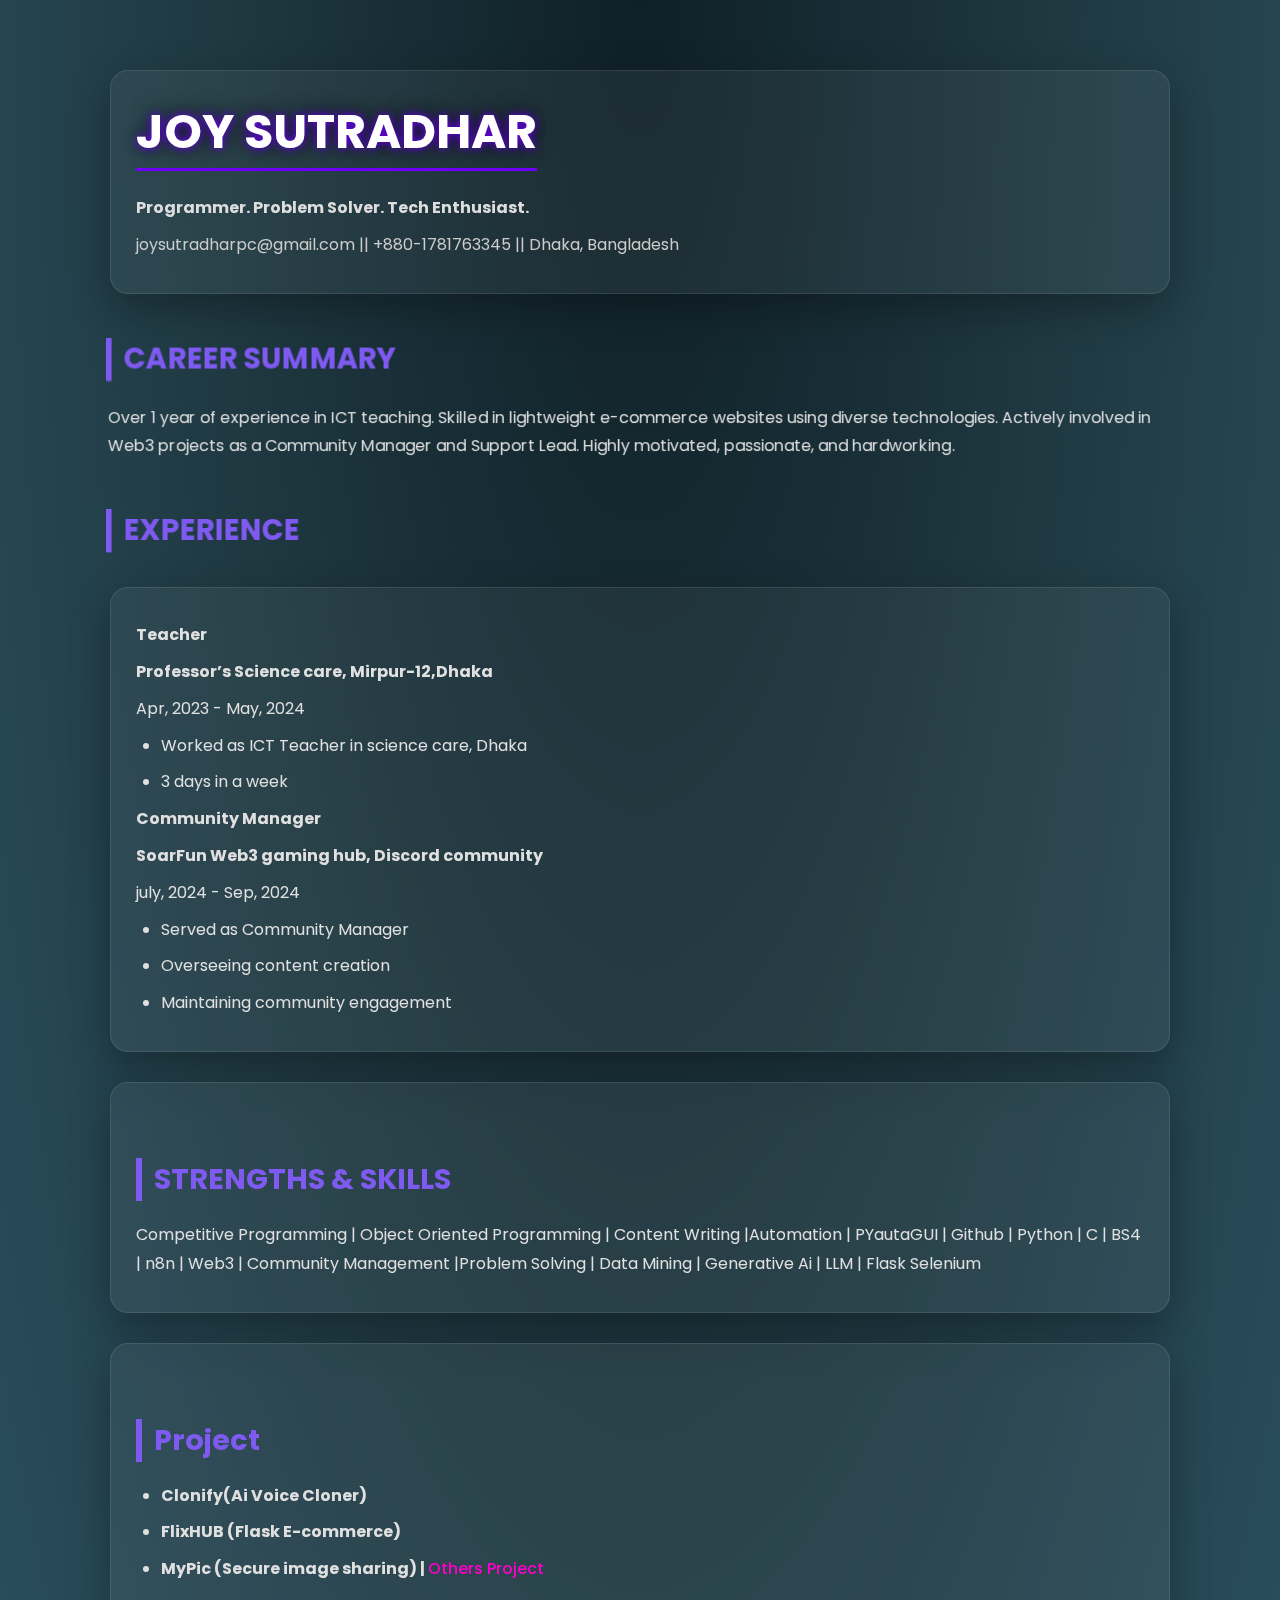
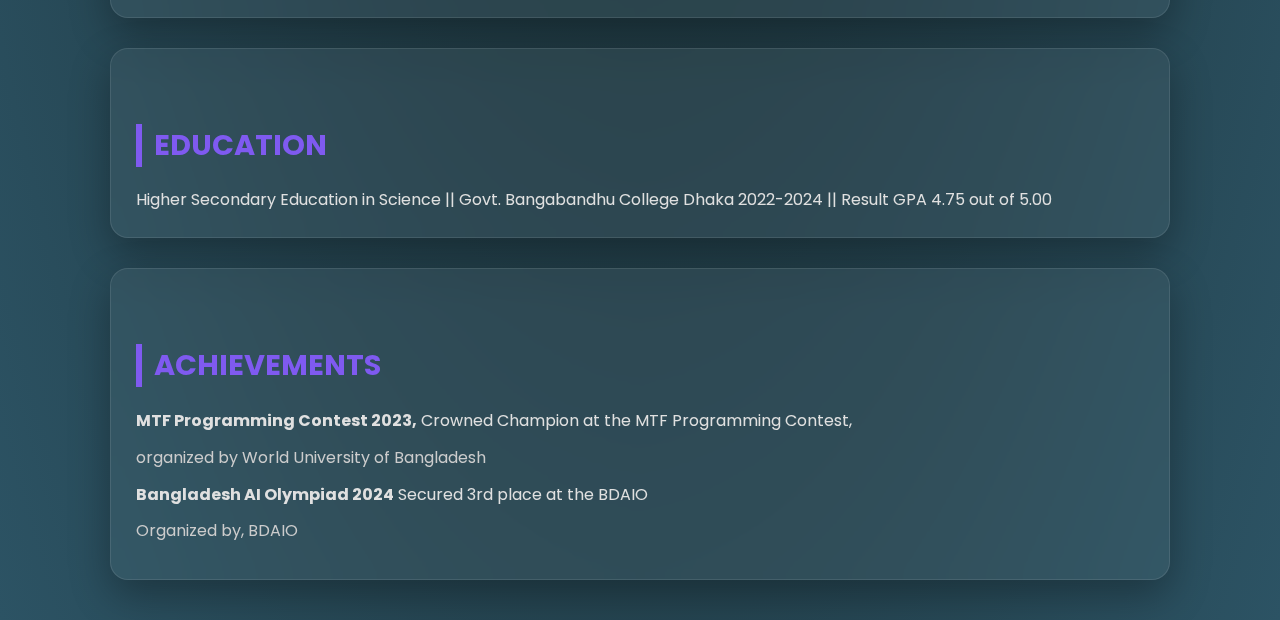
<file: index.html>
<!DOCTYPE html>
<html lang="en">
<head>
  <meta charset="UTF-8">
  <meta name="viewport" content="width=device-width, initial-scale=1.0">
  <title>Joy's portfolio</title>
  <link rel="stylesheet" href="style.css">
</head>
<body>
  
<div class="top-info">
  <h1>JOY SUTRADHAR</h1>
  <p><b>Programmer. Problem Solver. Tech Enthusiast.</b></p>
  <address>joysutradharpc@gmail.com || +880-1781763345 || Dhaka, Bangladesh</address>
</div>
  <h2>CAREER SUMMARY</h2>
  <p>Over 1 year of experience in ICT teaching. Skilled in lightweight e-commerce websites using diverse technologies. Actively involved in Web3 projects as a Community Manager
and Support Lead. Highly motivated, passionate, and hardworking.</p>
<h2>EXPERIENCE</h2>
<div ><p><b>Teacher</b></p>
<p><strong>Professor’s Science care, Mirpur-12,Dhaka</strong></p>
<p>Apr, 2023 - May, 2024</p>
<ul><li>Worked as ICT Teacher in science care, Dhaka</li>
<li>3 days in a week</li>
</ul>
<p><b>Community Manager</b></p>
<p><strong>SoarFun Web3 gaming hub, Discord community</strong></p>
<p>july, 2024 - Sep, 2024</p>
<ul><li>Served as Community Manager</li>
<li>Overseeing content creation</li>
<li>Maintaining community engagement</li></ul>
</div>
<div>
  <h2>STRENGTHS & SKILLS</h2>
  <p>Competitive Programming | Object Oriented Programming | Content Writing |Automation | PYautaGUI | Github | Python | C | BS4 | n8n | Web3 | Community Management |Problem Solving

 | Data Mining | Generative Ai | LLM | Flask Selenium</p>
</div>
<div><H2>Project</H2>
<b> 
  <ul><li>Clonify(Ai Voice Cloner)</li>
    <li>FlixHUB (Flask E-commerce)</li> 
    <li>MyPic (Secure image sharing) | <a href="https://github.com/J0Ysutradhar" target="_blank" rel="noopener noreferrer"> Others Project</a></li>
  </ul>
</b>
</div>
<div><h2>EDUCATION</h2>
Higher Secondary Education
in Science ||
Govt. Bangabandhu College Dhaka
2022-2024 || 
Result GPA 4.75 out of 5.00

</div>
<div><h2>ACHIEVEMENTS</h2>
<p><b>MTF Programming Contest 2023,</b> 
Crowned Champion at the MTF Programming Contest,
<address>organized by World University of Bangladesh</address></p>
<p><b>Bangladesh AI Olympiad 2024</b> Secured 3rd place at the BDAIO</p>
<address>Organized by, BDAIO</address>
</div>
</body>
</html>
</file>
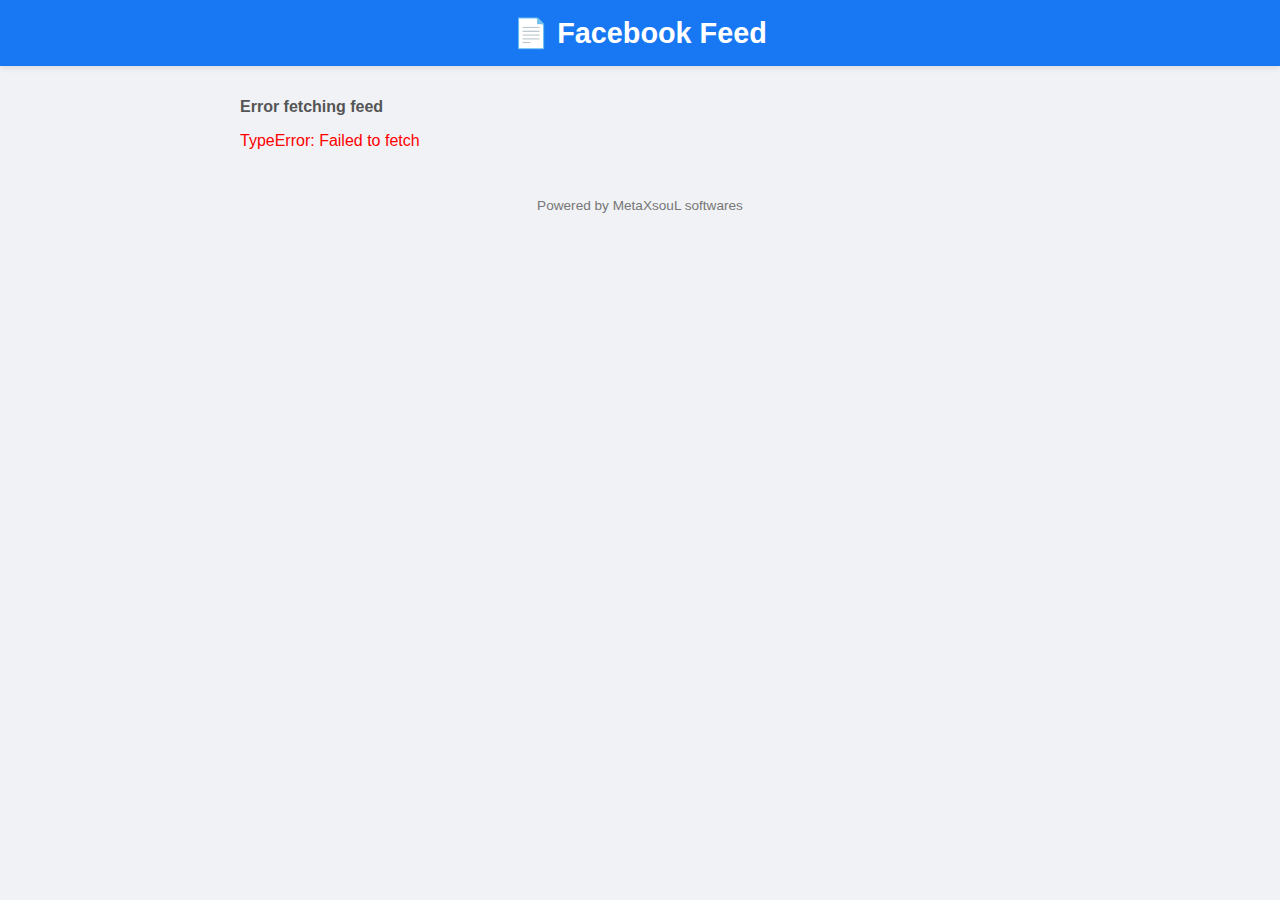
<file: ict_feed.html>
<!DOCTYPE html>
<html lang="en">
<head>
  <meta charset="UTF-8" />
  <meta name="viewport" content="width=device-width, initial-scale=1.0" />
  <title>Facebook Feed Viewer</title>
  <style>
    body {
      font-family: 'Segoe UI', Tahoma, sans-serif;
      background: #f0f2f5;
      margin: 0;
      padding: 0;
      color: #333;
    }
    header {
      background: #1877f2;
      color: white;
      padding: 1rem 2rem;
      text-align: center;
      box-shadow: 0 2px 6px rgba(0,0,0,0.1);
    }
    h1 {
      margin: 0;
      font-size: 1.8rem;
    }
    main {
      max-width: 800px;
      margin: 2rem auto;
      padding: 0 1rem;
    }
    .status {
      font-weight: bold;
      margin-bottom: 1rem;
      color: #555;
    }
    .card {
      background: white;
      border-radius: 8px;
      padding: 1rem 1.2rem;
      margin-bottom: 1rem;
      box-shadow: 0 2px 6px rgba(0,0,0,0.05);
    }
    .card p {
      margin: 0.5rem 0;
      line-height: 1.4;
    }
    .date {
      font-size: 0.85rem;
      color: #777;
    }
    .post-id-container {
      display: flex;
      align-items: center;
      gap: 8px;
      margin-top: 6px;
      flex-wrap: wrap;
    }
    .post-id {
      font-size: 0.8rem;
      color: #555;
      background: #eef1f5;
      padding: 4px 8px;
      border-radius: 4px;
      word-break: break-all;
    }
    .copy-btn {
      background: #1877f2;
      color: white;
      border: none;
      padding: 4px 8px;
      font-size: 0.75rem;
      border-radius: 4px;
      cursor: pointer;
      transition: background 0.2s;
    }
    .copy-btn:hover {
      background: #145dbf;
    }
    footer {
      text-align: center;
      padding: 1rem;
      font-size: 0.85rem;
      color: #777;
    }
  </style>
</head>
<body>
  <header>
    <h1>📄 Facebook Feed</h1>
  </header>

  <main>
    <div class="status">Loading feed...</div>
    <div id="feed"></div>
  </main>

  <footer>
    Powered by MetaXsouL softwares
  </footer>

  <script>
    // ⚠ This will expose your token in the page source!
    const url = "https://graph.facebook.com/v23.0/121858742548688/feed?access_token=[base64]";

    const statusEl = document.querySelector('.status');
    const feedEl = document.getElementById('feed');

    fetch(url)
      .then(response => {
        statusEl.textContent = `Status: ${response.status}`;
        return response.json();
      })
      .then(data => {
        if (!data.data || data.data.length === 0) {
          feedEl.innerHTML = "<p>No posts found.</p>";
          return;
        }

        data.data.forEach(post => {
          const card = document.createElement('div');
          card.className = 'card';

          const message = document.createElement('p');
          message.textContent = post.message || "(No text content)";
          card.appendChild(message);

          const date = document.createElement('div');
          date.className = 'date';
          date.textContent = post.created_time
            ? new Date(post.created_time).toLocaleString()
            : '';
          card.appendChild(date);

          const postIdContainer = document.createElement('div');
          postIdContainer.className = 'post-id-container';

          const postId = document.createElement('div');
          postId.className = 'post-id';
          postId.textContent = post.id;
          postIdContainer.appendChild(postId);

          const copyBtn = document.createElement('button');
          copyBtn.className = 'copy-btn';
          copyBtn.textContent = 'Copy';
          copyBtn.addEventListener('click', () => {
            navigator.clipboard.writeText(post.id).then(() => {
              copyBtn.textContent = 'Copied!';
              setTimeout(() => copyBtn.textContent = 'Copy', 1500);
            });
          });
          postIdContainer.appendChild(copyBtn);

          card.appendChild(postIdContainer);
          feedEl.appendChild(card);
        });
      })
      .catch(error => {
        statusEl.textContent = 'Error fetching feed';
        feedEl.innerHTML = `<p style="color:red;">${error}</p>`;
      });
  </script>
</body>
</html>
</file>
<file: style.css>
@import url('https://fonts.googleapis.com/css2?family=Poppins:wght@300;400;600&display=swap');

* {
  margin: 0;
  padding: 0;
  box-sizing: border-box;
  transform-style: preserve-3d;
}

body {
  font-family: 'Poppins', sans-serif;
  background: radial-gradient(ellipse at top, #0f2027, #203a43, #2c5364);
  color: #e0e0e0;
  padding: 40px 20px;
  max-width: 1100px;
  margin: auto;
  perspective: 1200px;
}

/* Header */
h1 {
  font-size: 3rem;
  color: #fff;
  margin-bottom: 15px;
  text-shadow: 0 0 10px #6f00ff, 0 0 20px #000;
  border-bottom: 3px solid #6f00ff;
  display: inline-block;
}

h2 {
  font-size: 1.8rem;
  margin-top: 50px;
  margin-bottom: 20px;
  color: #7f5af0;
  border-left: 6px solid #7f5af0;
  padding-left: 12px;
  transform: translateZ(10px);
}

/* Glassy 3D Card */
div {
  background: rgba(255, 255, 255, 0.05);
  border: 1px solid rgba(255, 255, 255, 0.1);
  backdrop-filter: blur(15px);
  padding: 25px;
  margin-top: 30px;
  border-radius: 18px;
  box-shadow: 0 15px 40px rgba(0, 0, 0, 0.3);
  transition: transform 0.4s ease, box-shadow 0.4s ease;
  animation: float 6s ease-in-out infinite;
}

div:hover {
  transform: rotateY(6deg) rotateX(2deg) scale(1.03);
  box-shadow: 0 30px 50px rgba(111, 0, 255, 0.3);
}

/* Floating Animation */
@keyframes float {
  0% { transform: translateY(0px); }
  50% { transform: translateY(-10px); }
  100% { transform: translateY(0px); }
}

/* Link styles */
a {
  color: #ff00cc;
  font-weight: 500;
  text-decoration: none;
  transition: all 0.3s ease;
}

a:hover {
  color: #ff55dd;
  text-shadow: 0 0 10px #ff00cc, 0 0 15px #fff;
}

/* Paragraph and list */
p, li, address {
  font-size: 1rem;
  margin: 8px 0;
  line-height: 1.8;
  transform: translateZ(5px);
}

ul {
  padding-left: 25px;
  list-style: disc;
}

address {
  font-style: normal;
  color: #ccc;
}

/* Top info */
.top-info {
  margin-bottom: 30px;
  animation: float 8s ease-in-out infinite;
}

.top-info p {
  font-weight: 500;
  color: #ddd;
}

/* Glowing border card (optional) */
div.glow-card {
  border: 1px solid #7f5af0;
  box-shadow: 0 0 20px #7f5af0;
}

/* Responsive */
@media screen and (max-width: 600px) {
  body {
    padding: 20px;
  }

  h1 {
    font-size: 2.2rem;
  }

  h2 {
    font-size: 1.4rem;
  }

  div {
    padding: 18px;
  }
}
</file>
